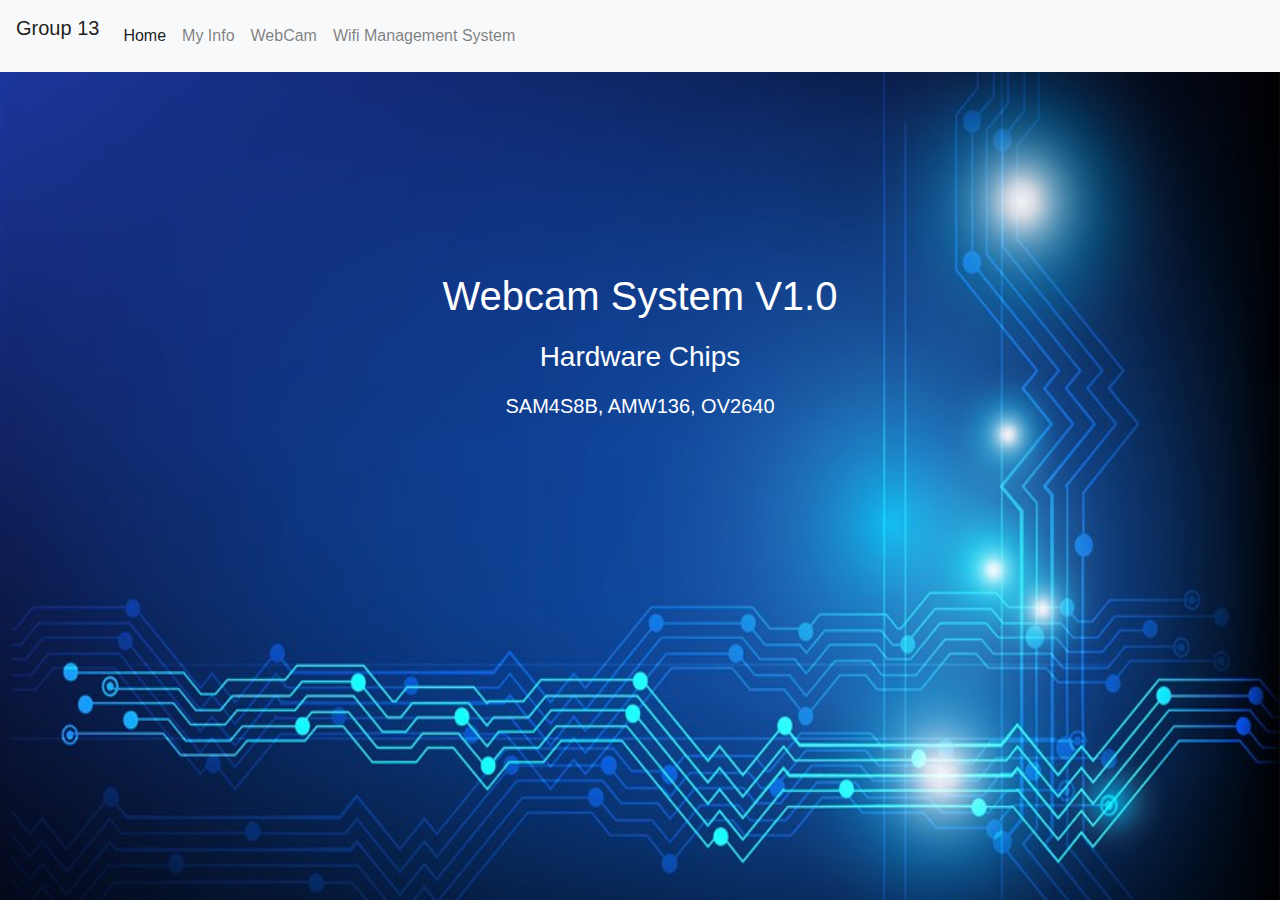
<file: Final website/index.html>
<!DOCTYPE html>
<html>
<head>
<title>Home Page</title>
<link rel="stylesheet" type="text/css" href="homepage_styles.css">
<!-- Latest compiled and minified CSS -->
<link rel="stylesheet" href="https://maxcdn.bootstrapcdn.com/bootstrap/4.0.0/css/bootstrap.min.css" integrity="sha384-Gn5384xqQ1aoWXA+058RXPxPg6fy4IWvTNh0E263XmFcJlSAwiGgFAW/dAiS6JXm" crossorigin="anonymous">

<script src="https://code.jquery.com/jquery-3.2.1.slim.min.js" integrity="sha384-KJ3o2DKtIkvYIK3UENzmM7KCkRr/rE9/Qpg6aAZGJwFDMVNA/GpGFF93hXpG5KkN" crossorigin="anonymous"></script>
<script src="https://cdnjs.cloudflare.com/ajax/libs/popper.js/1.12.9/umd/popper.min.js" integrity="sha384-ApNbgh9B+Y1QKtv3Rn7W3mgPxhU9K/ScQsAP7hUibX39j7fakFPskvXusvfa0b4Q" crossorigin="anonymous"></script>
<script src="https://maxcdn.bootstrapcdn.com/bootstrap/4.0.0/js/bootstrap.min.js" integrity="sha384-JZR6Spejh4U02d8jOt6vLEHfe/JQGiRRSQQxSfFWpi1MquVdAyjUar5+76PVCmYl" crossorigin="anonymous"></script>


</head>
<body >
<!-- Navigate bar -->
<div class="Navigatebar">
<nav class="navbar navbar-expand-lg navbar-light bg-light">
  <p class="navbar-brand">Group 13</p>
  <button class="navbar-toggler" type="button" data-toggle="collapse" data-target="#navbarNav" aria-controls="navbarNav" aria-expanded="false" aria-label="Toggle navigation">
    <span class="navbar-toggler-icon"></span>
  </button>
  <div class="collapse navbar-collapse" id="navbarNav">
    <ul class="navbar-nav">
      <li class="nav-item active">
        <a class="nav-link" href="#">Home <span class="sr-only">(current)</span></a>
      </li>
      <li class="nav-item">
        <a class="nav-link" href="info.html">My Info</a>
      </li>
      <li class="nav-item">
        <a class="nav-link" href="webcam.html">WebCam</a>
      </li>
      <li class="nav-item">
        <a class="nav-link" href="http://10.106.20.21/webapp/index.html">Wifi Management System</a>
      </li>
    </ul>
  </div>
</nav>
</div>


<h1 class="headtext">Webcam System V1.0</h1>
<h3 class="info">Hardware Chips</h3>
<h5 class="info">SAM4S8B, AMW136, OV2640</h5>



</body>
</html>
</file>
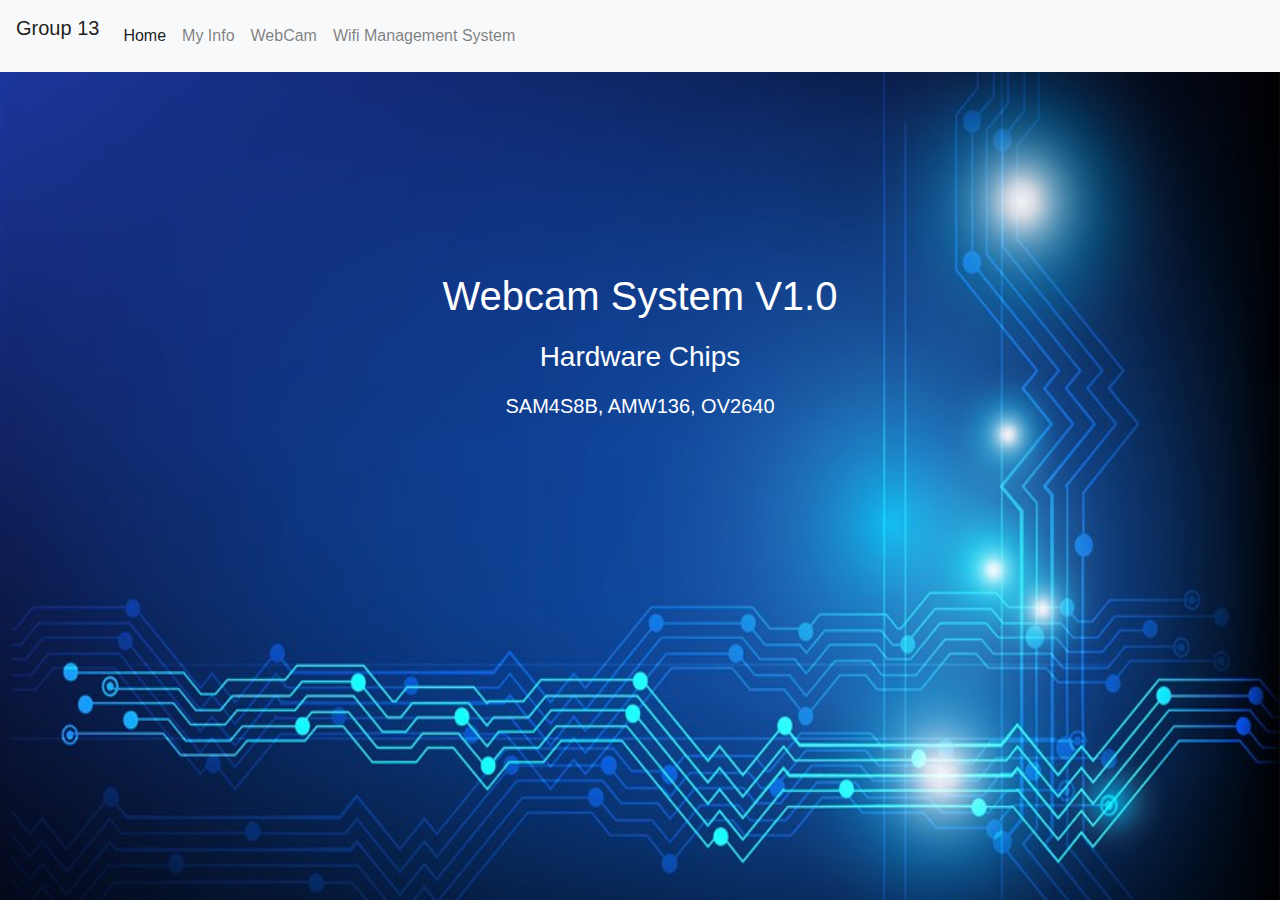
<file: Group13-Final Website/Group13-Final Website/index.html>
<!DOCTYPE html>
<html>
<head>
<title>Home Page</title>
<link rel="stylesheet" type="text/css" href="homepage_styles.css">
<!-- Latest compiled and minified CSS -->
<link rel="stylesheet" href="https://maxcdn.bootstrapcdn.com/bootstrap/4.0.0/css/bootstrap.min.css" integrity="sha384-Gn5384xqQ1aoWXA+058RXPxPg6fy4IWvTNh0E263XmFcJlSAwiGgFAW/dAiS6JXm" crossorigin="anonymous">

<script src="https://code.jquery.com/jquery-3.2.1.slim.min.js" integrity="sha384-KJ3o2DKtIkvYIK3UENzmM7KCkRr/rE9/Qpg6aAZGJwFDMVNA/GpGFF93hXpG5KkN" crossorigin="anonymous"></script>
<script src="https://cdnjs.cloudflare.com/ajax/libs/popper.js/1.12.9/umd/popper.min.js" integrity="sha384-ApNbgh9B+Y1QKtv3Rn7W3mgPxhU9K/ScQsAP7hUibX39j7fakFPskvXusvfa0b4Q" crossorigin="anonymous"></script>
<script src="https://maxcdn.bootstrapcdn.com/bootstrap/4.0.0/js/bootstrap.min.js" integrity="sha384-JZR6Spejh4U02d8jOt6vLEHfe/JQGiRRSQQxSfFWpi1MquVdAyjUar5+76PVCmYl" crossorigin="anonymous"></script>


</head>
<body >
<!-- Navigate bar -->
<div class="Navigatebar">
<nav class="navbar navbar-expand-lg navbar-light bg-light">
  <p class="navbar-brand">Group 13</p>
  <button class="navbar-toggler" type="button" data-toggle="collapse" data-target="#navbarNav" aria-controls="navbarNav" aria-expanded="false" aria-label="Toggle navigation">
    <span class="navbar-toggler-icon"></span>
  </button>
  <div class="collapse navbar-collapse" id="navbarNav">
    <ul class="navbar-nav">
      <li class="nav-item active">
        <a class="nav-link" href="#">Home <span class="sr-only">(current)</span></a>
      </li>
      <li class="nav-item">
        <a class="nav-link" href="info.html">My Info</a>
      </li>
      <li class="nav-item">
        <a class="nav-link" href="webcam.html">WebCam</a>
      </li>
      <li class="nav-item">
        <a class="nav-link" href="http://10.106.20.21/webapp/index.html" target=“_blank>Wifi Management System</a>
      </li>
    </ul>
  </div>
</nav>
</div>


<h1 class="headtext">Webcam System V1.0</h1>
<h3 class="info">Hardware Chips</h3>
<h5 class="info">SAM4S8B, AMW136, OV2640</h5>



</body>
</html>
</file>
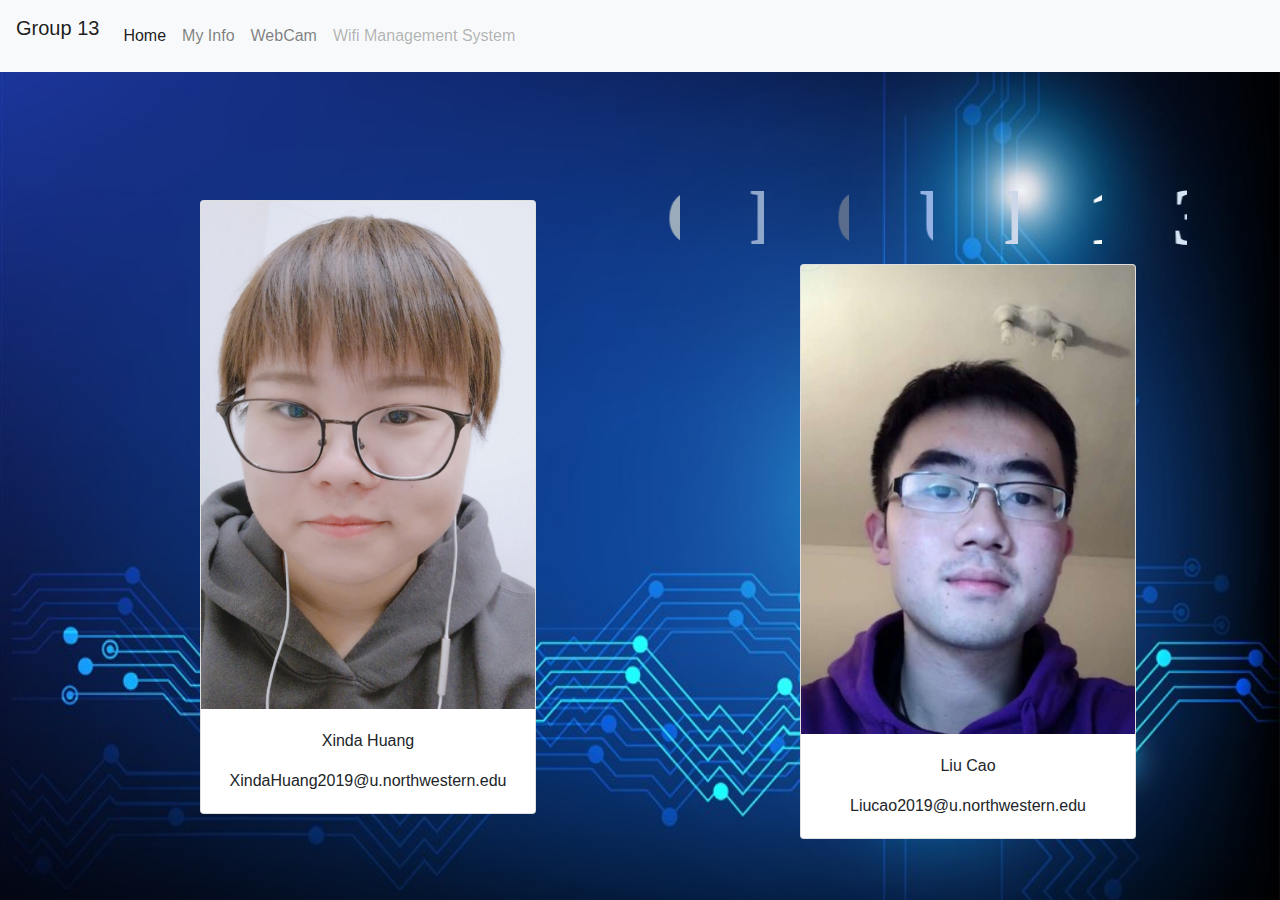
<file: Final website/info.html>
<!DOCTYPE html>
<html>
<head>
<title>My Info</title>
<link rel="stylesheet" type="text/css" href="info_styles.css">
<!-- Latest compiled and minified CSS -->
<link rel="stylesheet" href="https://maxcdn.bootstrapcdn.com/bootstrap/4.0.0/css/bootstrap.min.css" integrity="sha384-Gn5384xqQ1aoWXA+058RXPxPg6fy4IWvTNh0E263XmFcJlSAwiGgFAW/dAiS6JXm" crossorigin="anonymous">

<script src="https://code.jquery.com/jquery-3.2.1.slim.min.js" integrity="sha384-KJ3o2DKtIkvYIK3UENzmM7KCkRr/rE9/Qpg6aAZGJwFDMVNA/GpGFF93hXpG5KkN" crossorigin="anonymous"></script>
<script src="https://cdnjs.cloudflare.com/ajax/libs/popper.js/1.12.9/umd/popper.min.js" integrity="sha384-ApNbgh9B+Y1QKtv3Rn7W3mgPxhU9K/ScQsAP7hUibX39j7fakFPskvXusvfa0b4Q" crossorigin="anonymous"></script>
<script src="https://maxcdn.bootstrapcdn.com/bootstrap/4.0.0/js/bootstrap.min.js" integrity="sha384-JZR6Spejh4U02d8jOt6vLEHfe/JQGiRRSQQxSfFWpi1MquVdAyjUar5+76PVCmYl" crossorigin="anonymous"></script>


</head>
<body>
<!-- Navigate bar -->
<div class="Navigatebar">
<nav class="navbar navbar-expand-lg navbar-light bg-light">
  <p class="navbar-brand">Group 13</p>
  <button class="navbar-toggler" type="button" data-toggle="collapse" data-target="#navbarNav" aria-controls="navbarNav" aria-expanded="false" aria-label="Toggle navigation">
    <span class="navbar-toggler-icon"></span>
  </button>
  <div class="collapse navbar-collapse" id="navbarNav">
    <ul class="navbar-nav">
      <li class="nav-item active">
        <a class="nav-link" href="index.html">Home </a>
      </li>
      <li class="nav-item">
        <a class="nav-link" href="#">My Info<span class="sr-only">(current)</span></a>
      </li>
      <li class="nav-item">
        <a class="nav-link" href="webcam.html">WebCam</a>
      </li>
      <li class="nav-item">
        <a class="nav-link disabled" href="http://10.106.20.21/webapp/index.html">Wifi Management System</a>
      </li>
    </ul>
  </div>
</nav>
</div>

<div class="colorroll">
<marquee scrollamount=2 width=80 height=75 scrolldely="10" align="center"><b><font style="font-weight: normal; font-size: 60pt; line-height: normal; font-style: normal; font-variant: normal" face=italic color=#9aabbc><b>G G</b></font></b></marquee>
<marquee scrollamount=2 width=80 height=75 scrolldely="10" align="center"><b><font style="font-weight: normal; font-size: 60pt; line-height: normal; font-style: normal; font-variant: normal" face=italic color=#90a7cc><b>R R</b></font></b></marquee>
<marquee scrollamount=2 width=80 height=75 scrolldely="10" align="center"><b><font style="font-weight: normal; font-size: 60pt; line-height: normal; font-style: normal; font-variant: normal" face=italic color=#5b6d8c><b>O O</b></font></b></marquee>
<marquee scrollamount=2 width=80 height=75 scrolldely="10" align="center"><b><font style="font-weight: normal; font-size: 60pt; line-height: normal; font-style: normal; font-variant: normal" face=italic color=#95b2e5><b>U U</b></font></b></marquee>
<marquee scrollamount=2 width=80 height=75 scrolldely="10" align="center"><b><font style="font-weight: normal; font-size: 60pt; line-height: normal; font-style: normal; font-variant: normal" face=italic color=#ccd7ea><b>P P</b></font></b></marquee>
<marquee scrollamount=2 width=80 height=75 scrolldely="10" align="center"><b><font style="font-weight: normal; font-size: 60pt; line-height: normal; font-style: normal; font-variant: normal" face=italic color=#f7f8f9><b>1 1</b></font></b></marquee>
<marquee scrollamount=2 width=80 height=75 scrolldely="10" align="center"><b><font style="font-weight: normal; font-size: 60pt; line-height: normal; font-style: normal; font-variant: normal" face=italic color=#d4e4f4><b>3 3</b></font></b></marquee></p>
</div>

<div class="picture">
<div class="card" style="width: 21rem;">
  <img class="card-img-top" src="my_photo.jpg"  alt="Card image cap">
  <div class="card-body">
    <p class="card-text">Xinda Huang</p>
    <p class="card-text">XindaHuang2019@u.northwestern.edu</p>
  </div>
</div>
</div>

<div class="picture2">
<div class="card" style="width: 21rem;">
  <img class="card-img-top" src="Liucao.jpg"  alt="Card image cap">
  <div class="card-body">
    <p class="card-text">Liu Cao</p>
    <p class="card-text">Liucao2019@u.northwestern.edu</p>
  </div>
</div>
</div>

</body>
</html>
</file>
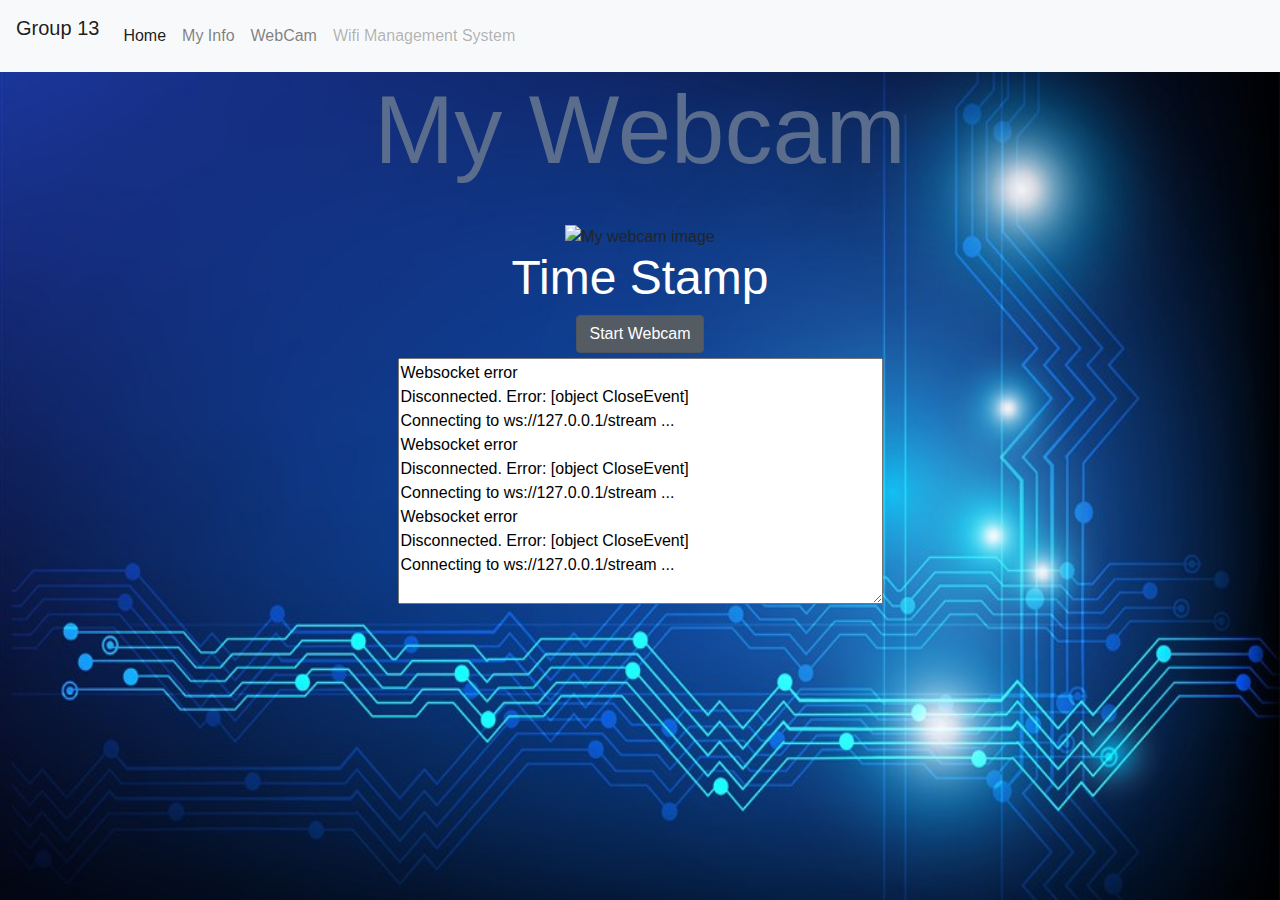
<file: Final website/webcam.html>
<!DOCTYPE html>
<html>
<head>
<title>Webcam</title>
<link rel="stylesheet" type="text/css" href="webcam_styles.css">
<!-- Latest compiled and minified CSS -->
<link rel="stylesheet" href="https://maxcdn.bootstrapcdn.com/bootstrap/4.0.0/css/bootstrap.min.css" integrity="sha384-Gn5384xqQ1aoWXA+058RXPxPg6fy4IWvTNh0E263XmFcJlSAwiGgFAW/dAiS6JXm" crossorigin="anonymous">

<script src="https://code.jquery.com/jquery-3.2.1.slim.min.js" integrity="sha384-KJ3o2DKtIkvYIK3UENzmM7KCkRr/rE9/Qpg6aAZGJwFDMVNA/GpGFF93hXpG5KkN" crossorigin="anonymous"></script>
<script src="https://cdnjs.cloudflare.com/ajax/libs/popper.js/1.12.9/umd/popper.min.js" integrity="sha384-ApNbgh9B+Y1QKtv3Rn7W3mgPxhU9K/ScQsAP7hUibX39j7fakFPskvXusvfa0b4Q" crossorigin="anonymous"></script>
<script src="https://maxcdn.bootstrapcdn.com/bootstrap/4.0.0/js/bootstrap.min.js" integrity="sha384-JZR6Spejh4U02d8jOt6vLEHfe/JQGiRRSQQxSfFWpi1MquVdAyjUar5+76PVCmYl" crossorigin="anonymous"></script>


</head>
<body>
<!-- Navigate bar -->
<div class="Navigatebar">
<nav class="navbar navbar-expand-lg navbar-light bg-light">
  <p class="navbar-brand">Group 13</p>
  <button class="navbar-toggler" type="button" data-toggle="collapse" data-target="#navbarNav" aria-controls="navbarNav" aria-expanded="false" aria-label="Toggle navigation">
    <span class="navbar-toggler-icon"></span>
  </button>
  <div class="collapse navbar-collapse" id="navbarNav">
    <ul class="navbar-nav">
      <li class="nav-item active">
        <a class="nav-link" href="index.html">Home </a>
      </li>
      <li class="nav-item">
        <a class="nav-link" href="info.html">My Info</a>
      </li>
      <li class="nav-item">
        <a class="nav-link" href="#">WebCam<span class="sr-only">(current)</span></a>
      </li>
      <li class="nav-item">
        <a class="nav-link disabled" href="http://10.106.20.21/webapp/index.html">Wifi Management System</a>
      </li>
    </ul>
  </div>
</nav>
</div>


<center>
	<h1 class="title">My Webcam</h1>
        <img id="image" alt="My webcam image" width="640" height="400" >
        <h3 id="timestamp">Time Stamp</h3>
        <!-- button -->
          <div class="btn-group-toggle" data-toggle="buttons">
            <button class="btn btn-secondary active" id="btnWS" title="Click to start webcam">Start Webcam
            </button>
          </div>

        <textarea id="msg" rows="10" cols="50">Connecting to ws://10.106.20.21/stream... Connected.</textarea>
</center>
      <script src="webcam_functions.js"></script>
</body>
</html>
</file>
<file: Final website/homepage_styles.css>
body{
	background-image:url("homepage_photo.jpg");
	background-size:100% 250%;
	background-repeat:no-repeat;
	}
.headtext{
	color:white;
	margin-top: 200px;
	text-align:center;
}
.info{
	color:white;
	margin-top: 20px;
	text-align:center;
}
</file>
<file: Group13-Final Website/Group13-Final Website/homepage_styles.css>
body{
	background-image:url("homepage_photo.jpg");
	background-size:100% 250%;
	background-repeat:no-repeat;
	}
.headtext{
	color:white;
	margin-top: 200px;
	text-align:center;
}
.info{
	color:white;
	margin-top: 20px;
	text-align:center;
}
</file>
<file: Final website/info_styles.css>
body{
	background-image:url("homepage_photo.jpg");
	background-size:100% 120%;
	background-repeat:no-repeat;
	}

.picture{
	margin-top: -70px;
	margin-left: 200px;
	text-align:center;
}
.picture2{
	margin-top: -550px;
	margin-left: 800px;
	text-align:center;
}
.colorroll{
	margin-top: 100px;
	margin-left: 600px;
}

<div class="picture">
<div class="card" style="width: 21rem;">
  <img class="card-img-top" src="my_photo.jpg"  alt="Card image cap">
  <div class="card-body">
    <p class="card-text">Xinda Huang</p>
    <p class="card-text">XindaHuang2019@u.northwestern.edu</p>
  </div>
</div>
</div>

<div class="picture2">
<div class="card" style="width: 21rem;">
  <img class="card-img-top" src="Liucao.jpg"  alt="Card image cap">
  <div class="card-body">
    <p class="card-text">Liu Cao</p>
    <p class="card-text">Liucao2019@u.northwestern.edu</p>
  </div>
</div>
</div>
</file>
<file: Final website/webcam_styles.css>
body{
	background-image:url("homepage_photo.jpg");
	background-size:100% 1000px;
	background-repeat:no-repeat;
	}
.img{
margin-top:100px;
margin-left: 500px;
}
#image{
	margin-top:30px;
}

#msg{
	margin-top:5px;
}
#timestamp{
	color:white;
	font-size: 3em;
}
.title{
	font-size:6em;
	color:#5b6d8c;
	font-style: oblique
	font-weight: 400;
}
</file>
